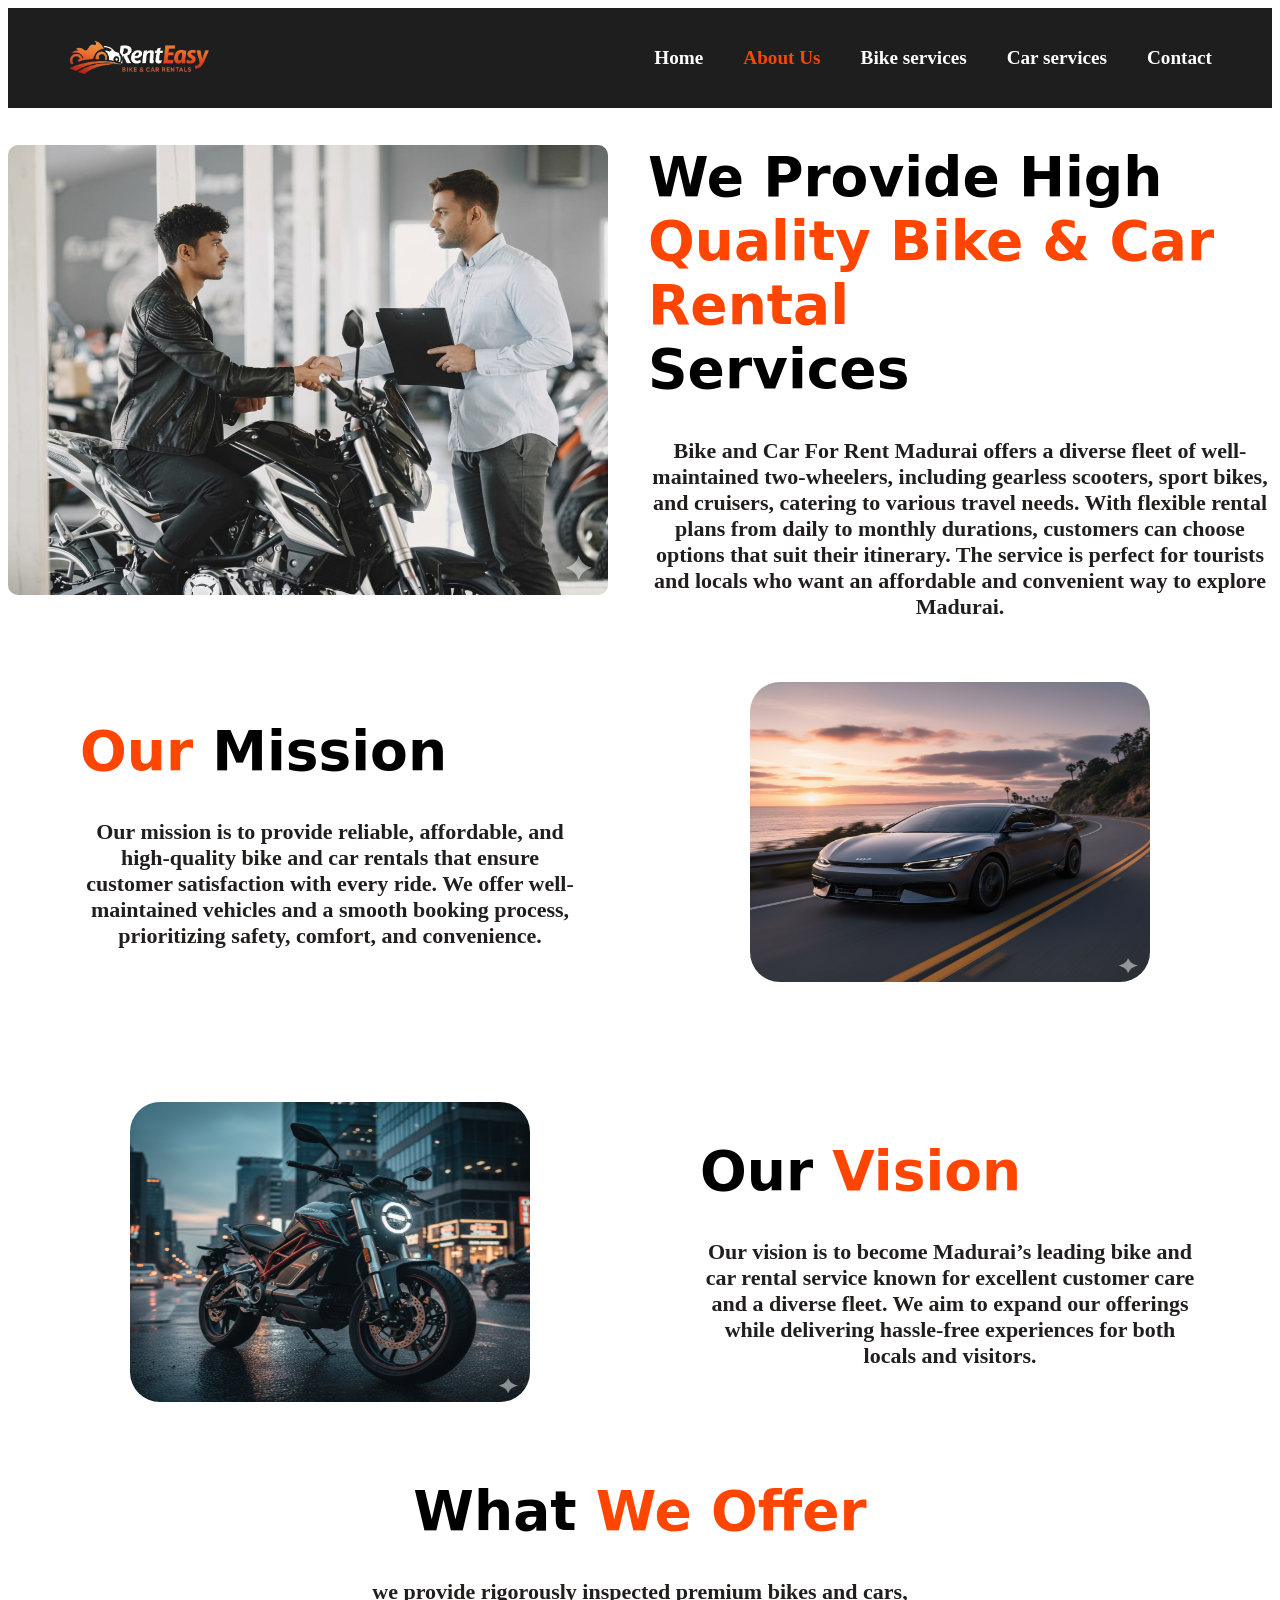
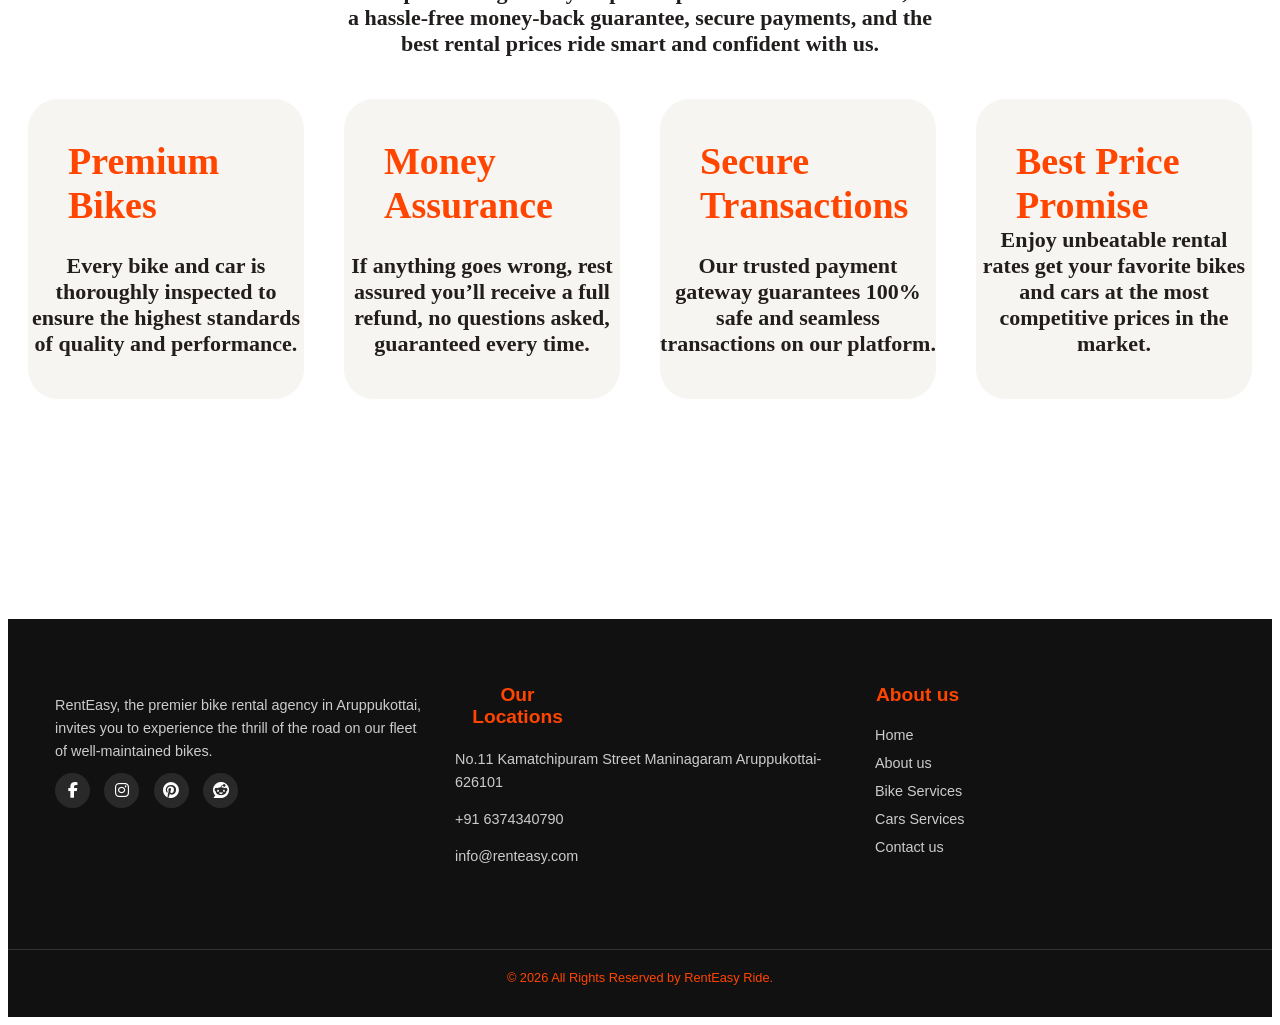
<file: about.html>
<!DOCTYPE html>
<html lang="en">
<head>
<meta charset="UTF-8">
<meta name="viewport" content="width=device-width, initial-scale=1.0">
<title>About</title>
 <link rel="stylesheet" href="https://cdnjs.cloudflare.com/ajax/libs/font-awesome/6.3.0/css/all.min.css" integrity="sha512-SzlrxWUlpfuzQ+pcUCosxcglQRNAq/DZjVsC0lE40xsADsfeQoEypE+enwcOiGjk/bSuGGKHEyjSoQ1zVisanQ==" crossorigin="anonymous" referrerpolicy="no-referrer" />
<style>
header {
    display: flex;
    justify-content: space-between;
    align-items: center; 
    background-color: rgba(0, 0, 0, 0.884);
    height: 100px;
    padding: 0 40px;     
    color: white;
    overflow: hidden;    
}

#logo {
    display: flex;
    align-items: center;
    
}

#logo img {
    height: 140px;  
    width: auto;   
}
a
{
    text-decoration: none;
    color: white;
}

.menu {
    list-style: none;
    display: flex; 
    margin: 0;
    padding: 0;
}

.menu li {
    padding: 0 20px;
    font-size: larger;
    font-family: Cambria, Cochin, Georgia, Times, 'Times New Roman', serif;
    font-weight: bolder;
    
}
.menu li a:hover
{
    color: orangered;

}  

span{
    color: orangered;
}

.about-img{
    float:left;
    margin-right:40px;
    border-radius: 10px;
}

h1{
    font-size:55px;
    font-family:system-ui,-apple-system,BlinkMacSystemFont,'Segoe UI',Roboto;
}

h3,h2{
    font-size:22px;
    color:rgb(34,30,30);
    text-align:justify;
}

.box{
    padding:40px;
    border-radius:30px;
}

.container2{
    display:grid;
    grid-template-columns:1fr 1fr;
    grid-template-rows:1fr 1fr;
    gap:40px;
    width:1200px;
    margin:auto;
}

.box img{
    display: block;
    margin:auto;
    border-radius: 30px;
}
.container3,h3
{
    text-align: center;
}
.b
{
    height: 300px;
    width: 300px;
    margin: 20px;
    border-radius: 30px;
    position: relative;
    background-color: rgb(247, 245, 242);

    
}
.container4
{
    display: flex;
    justify-content: space-evenly;
    
}
.b h2
{
    font-size: 38px;
    position: absolute;
    top: 20px;
    left: 20px;
    margin: 20px;
}
.b h3
{
    position: absolute;
  bottom: 20px;
  text-align: center;
}


.footer {
    background-color: #111; /* Dark background */
    color: #fff;
    padding: 60px 0 20px 0;
    font-family: 'Segoe UI', Tahoma, Geneva, Verdana, sans-serif;
    margin-top: 200px;
}

.footer-container {
    display: flex;
    justify-content: space-between;
    max-width: 1200px;
    margin: 0 auto;
    padding: 0 20px;
    flex-wrap: wrap; /* Allows stacking on small screens */
}

.footer-col {
    flex: 1;
    min-width: 200px;
    margin-bottom: 30px;
    padding: 0 15px;
}



.footer-col h3 {
    
    font-size: 1.2rem;
   margin-top: 5px;
    font-weight: bold;
    margin-right: 245px;
}

.footer-col p {
    font-size: 0.9rem;
    line-height: 1.6;
    color: #ccc;
    margin-bottom: 10px;
}

.footer-col ul {
    list-style: none;
    padding: 0;
}

.footer-col ul li {
    margin-bottom: 10px;
    margin-left: 20px;
}

.footer-col ul li a {
    color: #ccc;
    text-decoration: none;
    font-size: 0.9rem;
    transition: 0.3s;
}

.footer-col ul li a:hover {
    color: orangered;
}

/* Social Icons Styling */
.social-links a {
    display: inline-block;
    height: 35px;
    width: 35px;
    background-color: rgba(255,255,255,0.1);
    margin-right: 10px;
    text-align: center;
    line-height: 35px;
    border-radius: 50%;
    color: #fff;
    transition: 0.3s;
}

.social-links a:hover {
    background-color: orangered;
}

/* Bottom Bar */
.footer-bottom {
    text-align: center;
    margin-top: 40px;
}

.footer-bottom hr {
    border: 0;
    border-top: 1px solid #333;
    margin-bottom: 20px;
}

.footer-bottom p {
    font-size: 0.8rem;
    color: #888;
}
</style>
</head>

<body>
       <header>
       <a href="index.html" id="logo"><img src="Images/Logo/Gemini_Generated_Image_kxyoq1kxyoq1kxyo-removebg-preview (1).png" alt="logo"></a>
        <nav>
            <ul class="menu">
            <li><a href="index.html" alt="">Home</a></li>
            <li><a href="about.html" alt=""><font color="orangered">About Us</font> </a></li>
            <li><a href="Bike.html" alt="">Bike services</a></li>
            <li><a href="Cars.html" alt="">Car services</font></a></li>
            <li><a href="contact.html" alt="">Contact</a></li>
            </ul>
        </nav>
    </header>   
<div class="container1">
<img class="about-img" src="Images/About us/about us.jpeg" height="450" width="600">

<h1>We Provide High<br> 
<span>Quality Bike & Car Rental</span><br> Services</h1>

<h3>
Bike and Car For Rent Madurai offers a diverse fleet of well-maintained two-wheelers,
including gearless scooters, sport bikes, and cruisers, catering to various travel needs.
With flexible rental plans from daily to monthly durations, customers can choose
options that suit their itinerary. The service is perfect for tourists and locals
who want an affordable and convenient way to explore Madurai.
</h3>
</div>


<div class="container2">

<div class="box">
<h1><span>Our</span> Mission</h1>

<h3>
Our mission is to provide reliable, affordable, and high-quality bike and car rentals
that ensure customer satisfaction with every ride. We offer well-maintained vehicles
and a smooth booking process, prioritizing safety, comfort, and convenience.
</h3>
</div>

<div class="box">
<img src="Images/About us/About car.png" height="300" width="400">
</div>

<div class="box">
<img src="Images/About us/About us bike.png" height="300" width="400">
</div>

<div class="box">
<h1>Our <span>Vision</span></h1>

<h3>
Our vision is to become Madurai’s leading bike and car rental service known for
excellent customer care and a diverse fleet. We aim to expand our offerings
while delivering hassle-free experiences for both locals and visitors.
</h3>

</div>

</div>
<div class="container3">
<h1>What <span>We Offer</span></h1>
<h3>we provide rigorously inspected premium bikes and cars,<br> a hassle-free money-back guarantee,
 secure payments, and the<br> best rental prices ride smart and confident with us.</h3>
</div>

<div class="container4">
    <div class="b">
        <h2><span>Premium <br>Bikes</span></h2>
        <h3>Every bike and car is thoroughly inspected to ensure the highest standards of quality and performance.</h3>
    </div>
    <div class="b">
        <h2><span>Money Assurance</span></h2>
        <h3>If anything goes wrong, rest assured you’ll receive a full refund, no questions asked, guaranteed every time.</h3>
    </div> 
    <div class="b">
        <h2><span>Secure Transactions</span></h2>
        <h3>Our trusted payment gateway guarantees 100% safe and seamless transactions on our platform. </h3>
    </div>
    <div class="b">
          <h2><span>Best Price<br>Promise</span></h2>
        <h3>Enjoy unbeatable rental rates get your favorite bikes and cars at the most competitive prices in the market. </h3>
    </div>
</div>

<footer class="footer">
    <div class="footer-container">
        <div class="footer-col">
         
            <p>RentEasy, the premier bike rental agency in Aruppukottai, invites you to experience the thrill of the road on our fleet of well-maintained bikes.</p>
            <div class="social-links">
                <a href="#"><i class="fab fa-facebook-f"></i></a>
                <a href="#"><i class="fab fa-instagram"></i></a>
                <a href="#"><i class="fab fa-pinterest"></i></a>
                <a href="#"><i class="fab fa-reddit"></i></a>
            </div>
        </div>

        <div class="footer-col">
            <h3><font color="orangered">Our Locations</font></h3>
            <p>No.11 Kamatchipuram Street Maninagaram Aruppukottai-626101</p>
            <p>+91 6374340790</p>
            <p>info@renteasy.com</p>
        </div>

        <div class="footer-col">
            <h3><font color="orangered">About us</font></h3>
            <ul>
                <li><a href="index.html">Home</a></li>
                <li><a href="about.html">About us</a></li>
                <li><a href="Bike.html">Bike Services</a></li>
                <li><a href="Cars.html">Cars Services</a></li>
                <li><a href="contact.html">Contact us</a></li>
            </ul>
        </div>

        
    </div>

    <div class="footer-bottom">
        <hr>
        <p><font color="orangered">&copy; 2026 All Rights Reserved by RentEasy Ride.</font> </p>
    </div>
</footer>
</body>
</html>
</file>
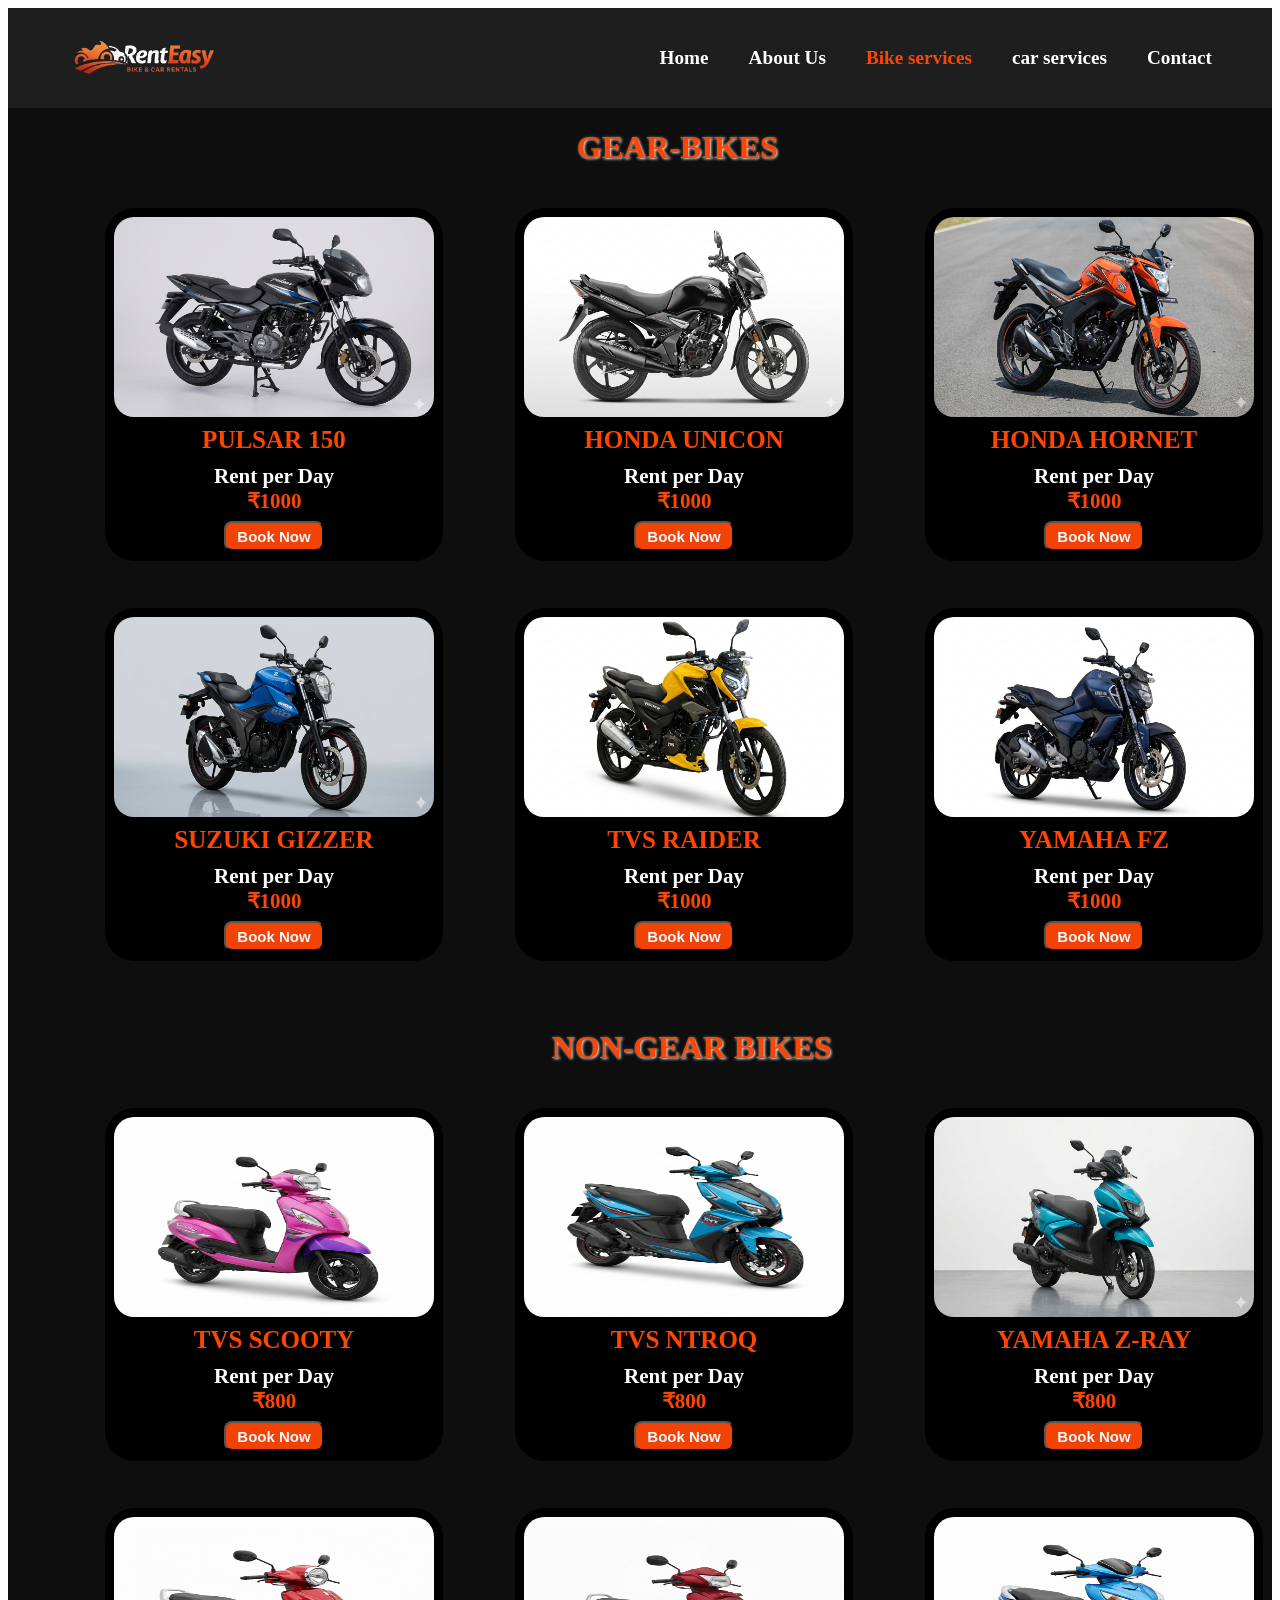
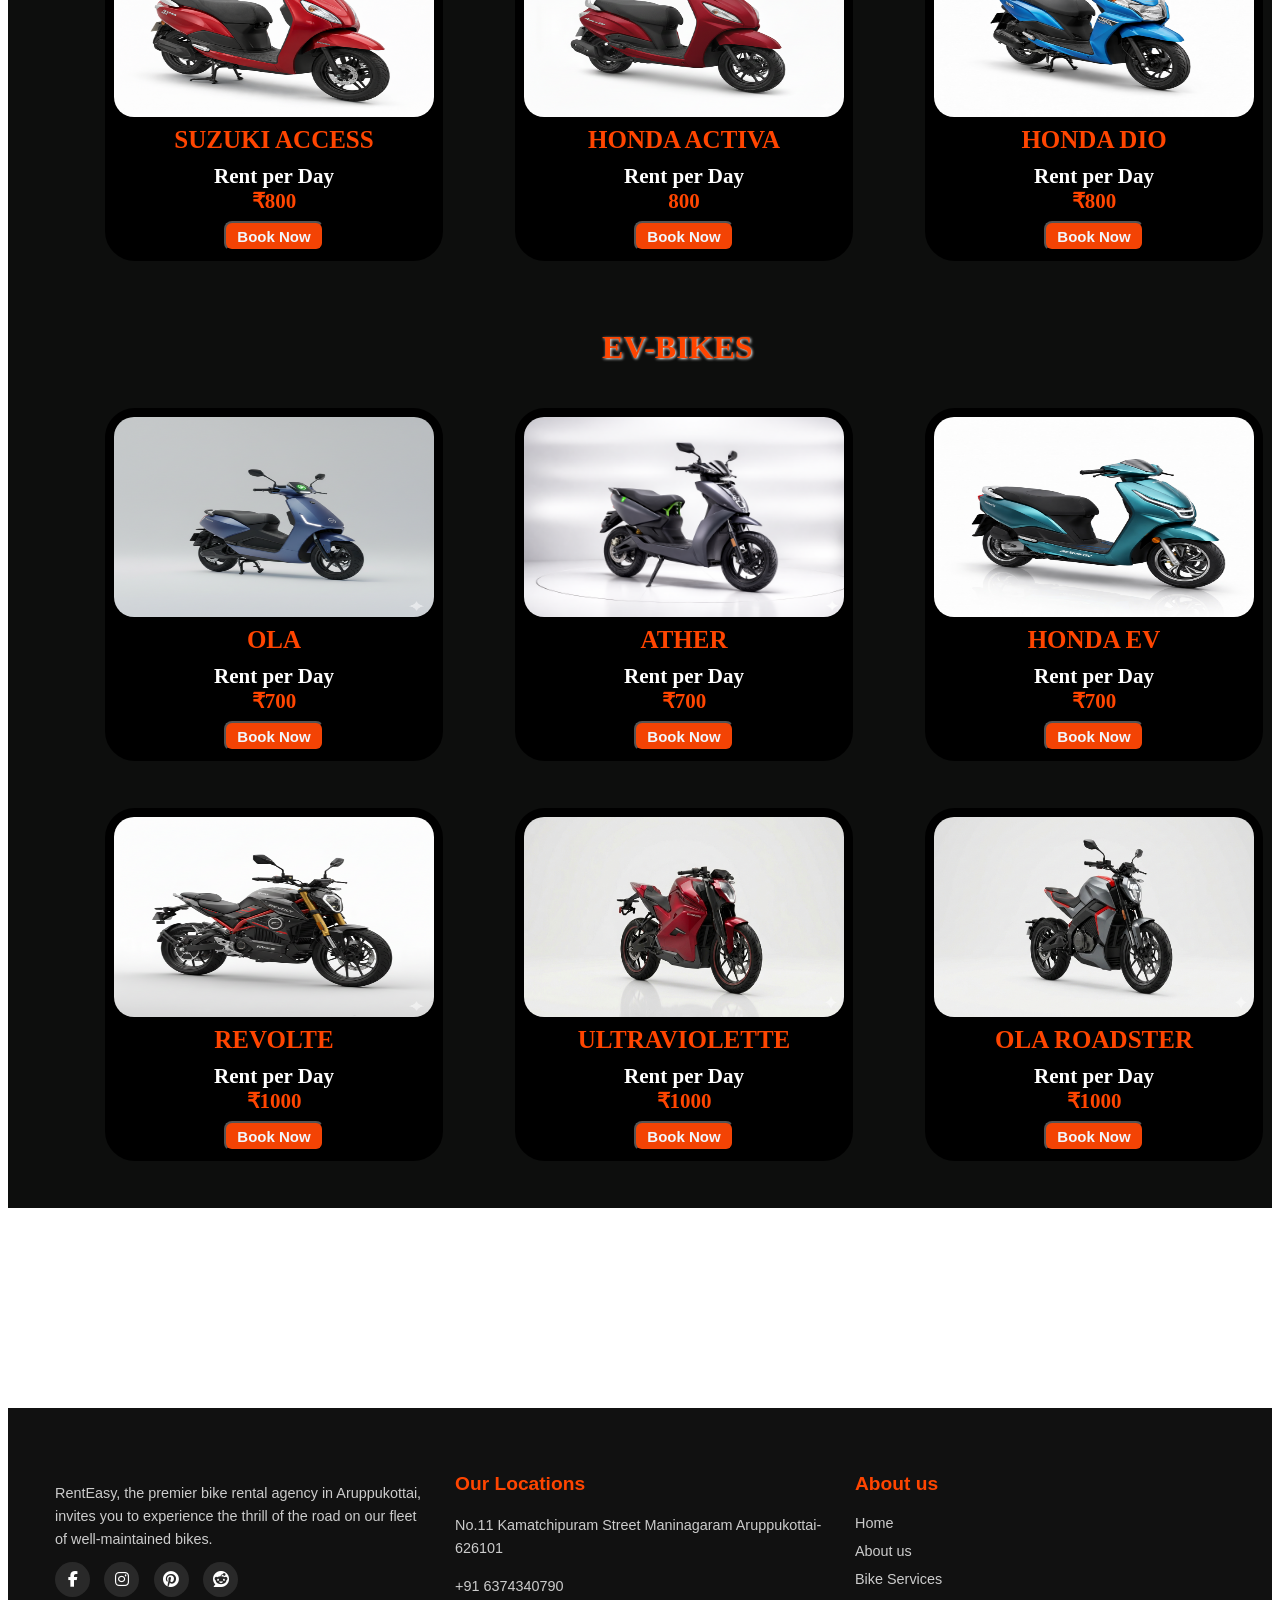
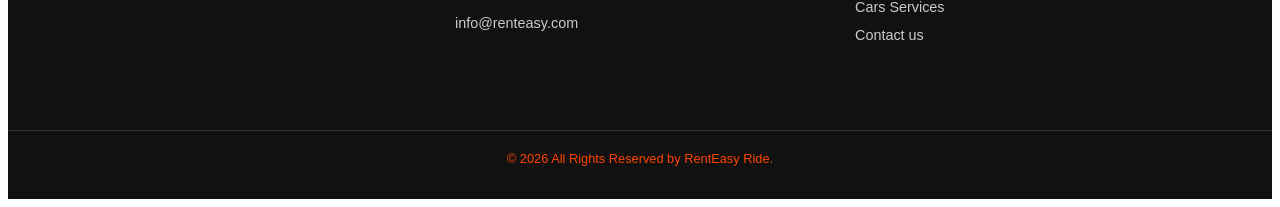
<file: Bike.html>
<!DOCTYPE html>
<html lang="en">
<head>
   <meta charset="UTF-8">
   <meta name="viewport" content="width=device-width, initial-scale=1.0">
   <title>Bikes</title>
   <link rel="stylesheet" href="https://cdnjs.cloudflare.com/ajax/libs/font-awesome/6.3.0/css/all.min.css" integrity="sha512-SzlrxWUlpfuzQ+pcUCosxcglQRNAq/DZjVsC0lE40xsADsfeQoEypE+enwcOiGjk/bSuGGKHEyjSoQ1zVisanQ==" crossorigin="anonymous" referrerpolicy="no-referrer" />
<link rel="stylesheet" href="bikes.css">
</head>
<body>
    <header>
       <a href="index.html" id="logo"><img src="Images/Logo/Gemini_Generated_Image_kxyoq1kxyoq1kxyo-removebg-preview (1).png" alt="logo"></a>
        <nav>
            <ul class="menu">
            <li><a href="index.html" alt="">Home</a></li>
            <li><a href="about.html" alt=""> About Us</a></li>
            <li><a href="Bike.html" alt=""><font color="orangered">Bike services</font></a></li>
            <li><a href="Cars.html" alt="">car services</a></li>
            <li><a href="contact.html" alt="">Contact</a></li>
            </ul>
        </nav>
    </header>

      <div class="container1">

        <h1 id="t1">GEAR-BIKES</h1>
        <div class="boxz b1">
       <img src="Images/Bikes/pulsar1.png">
    <h1 id="head1">PULSAR 150</h1>
    <h2 id="r1">Rent per Day<br><span>₹1000</span></h2>
    <a href="contact.html"><button id="but3"><b>Book Now</b></button></a>
        </div>
        
        <div class="boxz b2">
    <img src="Images/Bikes/unicon1.png">
    <h1 id="head1">HONDA UNICON</h1>
    <h2 id="r1">Rent per Day<br><span>₹1000</span></h2>
    <a href="contact.html"><button id="but3"><b>Book Now</b></button></a>
        </div>
        <div class="boxz b3">
    <img src="Images/Bikes/hornet1.png">
    <h1 id="head1">HONDA HORNET</h1>
    <h2 id="r1">Rent per Day<br><span>₹1000</span></h2>
    <a href="contact.html"><button id="but3"><b>Book Now</b></button></a>
        </div>
        <div class="boxz b4">
    <img src="Images/Bikes/gizzer1.png">
    <h1 id="head1">SUZUKI GIZZER</h1>
    <h2 id="r1">Rent per Day<br><span>₹1000</span></h2>
    <a href="contact.html"><button id="but3"><b>Book Now</b></button></a>
        </div>
        <div class="boxz b5">
    <img src="Images/Bikes/TVS raider1.png">
    <h1 id="head1">TVS RAIDER</h1>
    <h2 id="r1">Rent per Day<br><span>₹1000</span></h2>
    <a href="contact.html"><button id="but3"><b>Book Now</b></button></a>
        </div>
        <div class="boxz b6">
    <img src="Images/Bikes/FZ1.png">
    <h1 id="head1">YAMAHA FZ</h1>
    <h2 id="r1">Rent per Day<br><span>₹1000</span></h2>
    <a href="contact.html"><button id="but3"><b>Book Now</b></button></a>
        </div>
        </div>

 
      <div class="container2">
        <h1 id="t2">NON-GEAR BIKES</h1>

       <div class="boxz b7">
    <img src="Images/Bikes/scooty pept.png">
    <h1 id="head1">TVS SCOOTY</h1>
    <h2 id="r1">Rent per Day<br><span>₹800</span></h2>
    <a href="contact.html"><button id="but3"><b>Book Now</b></button></a>
     </div>

      <div class="boxz b8">
     <img src="Images/Bikes/ntroq.png">
    <h1 id="head1">TVS NTROQ</h1>
    <h2 id="r1">Rent per Day<br><span>₹800</span></h2>
    <a href="contact.html"><button id="but3"><b>Book Now</b></button></a>
    </div>

    <div class="boxz b9">
     <img src="Images/Bikes/ray.png">
    <h1 id="head1">YAMAHA Z-RAY</h1>
    <h2 id="r1">Rent per Day<br><span>₹800</span></h2>
    <a href="contact.html"><button id="but3"><b>Book Now</b></button></a>
    </div>

    <div class="boxz b10">
    <img src="Images/Bikes/access.png">
    <h1 id="head1">SUZUKI ACCESS</h1>
    <h2 id="r1">Rent per Day<br><span>₹800</span></h2>
    <a href="contact.html"><button id="but3"><b>Book Now</b></button></a>
    </div>

     <div class="boxz b11">
    <img src="Images/Bikes/activa.png">
    <h1 id="head1">HONDA ACTIVA</h1>
    <h2 id="r1">Rent per Day<br><span>800</span></h2>
    <a href="contact.html"><button id="but3"><b>Book Now</b></button></a>
    </div>

     <div class="boxz b12">
    <img src="Images/Bikes/dio.png">
    <h1 id="head1">HONDA DIO</h1>
    <h2 id="r1">Rent per Day<br><span>₹800</span></h2>
    <a href="contact.html"><button id="but3"><b>Book Now</b></button></a>
    </div>
      </div>

      <div class="container3">
        <h1 id="t3">EV-BIKES</h1>

       <div class="boxz b13">
    <img src="Images/Bikes/ola ev.png">
    <h1 id="head1">OLA</h1>
    <h2 id="r1">Rent per Day<br><span>₹700</span></h2>
    <a href="contact.html"><button id="but3"><b>Book Now</b></button></a>
     </div>

      <div class="boxz b14">
     <img src="Images/Bikes/ather ev.png">
    <h1 id="head1">ATHER</h1>
    <h2 id="r1">Rent per Day<br><span>₹700</span></h2>
    <a href="contact.html"><button id="but3"><b>Book Now</b></button></a>
    </div>

    <div class="boxz b15">
     <img src="Images/Bikes/Activa Ev.png">
    <h1 id="head1">HONDA EV</h1>
    <h2 id="r1">Rent per Day<br><span>₹700</span></h2>
    <a href="contact.html"><button id="but3"><b>Book Now</b></button></a>
    </div>

    <div class="boxz b16">
    <img src="Images/Bikes/revoltev.png">
    <h1 id="head1">REVOLTE</h1>
    <h2 id="r1">Rent per Day<br><span>₹1000</span></h2>
    <a href="contact.html"><button id="but3"><b>Book Now</b></button></a>
    </div>

     <div class="boxz b17">
    <img src="Images/Bikes/Ultraviolette.png">
    <h1 id="head1">ULTRAVIOLETTE</h1>
    <h2 id="r1">Rent per Day<br><span>₹1000</span></h2>
    <a href="contact.html"><button id="but3"><b>Book Now</b></button></a>
    </div>

     <div class="boxz b18">
    <img src="Images/Bikes/OLA roadster.png">
    <h1 id="head1">OLA ROADSTER</h1>
    <h2 id="r1">Rent per Day<br><span>₹1000</span></h2>
    <a href="contact.html"><button id="but3"><b>Book Now</b></button></a>
    </div>
  </div>
  <footer class="footer">
    <div class="footer-container">
        <div class="footer-col">
         
            <p>RentEasy, the premier bike rental agency in Aruppukottai, invites you to experience the thrill of the road on our fleet of well-maintained bikes.</p>
            <div class="social-links">
                <a href="#"><i class="fab fa-facebook-f"></i></a>
                <a href="#"><i class="fab fa-instagram"></i></a>
                <a href="#"><i class="fab fa-pinterest"></i></a>
                <a href="#"><i class="fab fa-reddit"></i></a>
            </div>
        </div>

        <div class="footer-col">
            <h3><font color="orangered">Our Locations</font></h3>
            <p>No.11 Kamatchipuram Street Maninagaram Aruppukottai-626101</p>
            <p>+91 6374340790</p>
            <p>info@renteasy.com</p>
        </div>

        <div class="footer-col">
            <h3><font color="orangered">About us</font></h3>
            <ul>
                <li><a href="index.html">Home</a></li>
                <li><a href="about.html">About us</a></li>
                <li><a href="Bike.html">Bike Services</a></li>
                <li><a href="Cars.html">Cars Services</a></li>
                <li><a href="contact.html">Contact us</a></li>
            </ul>
        </div>

        
    </div>

    <div class="footer-bottom">
        <hr>
        <p><font color="orangered">&copy; 2026 All Rights Reserved by RentEasy Ride.</font> </p>
    </div>
</footer>
    
</body>
</html>
</file>
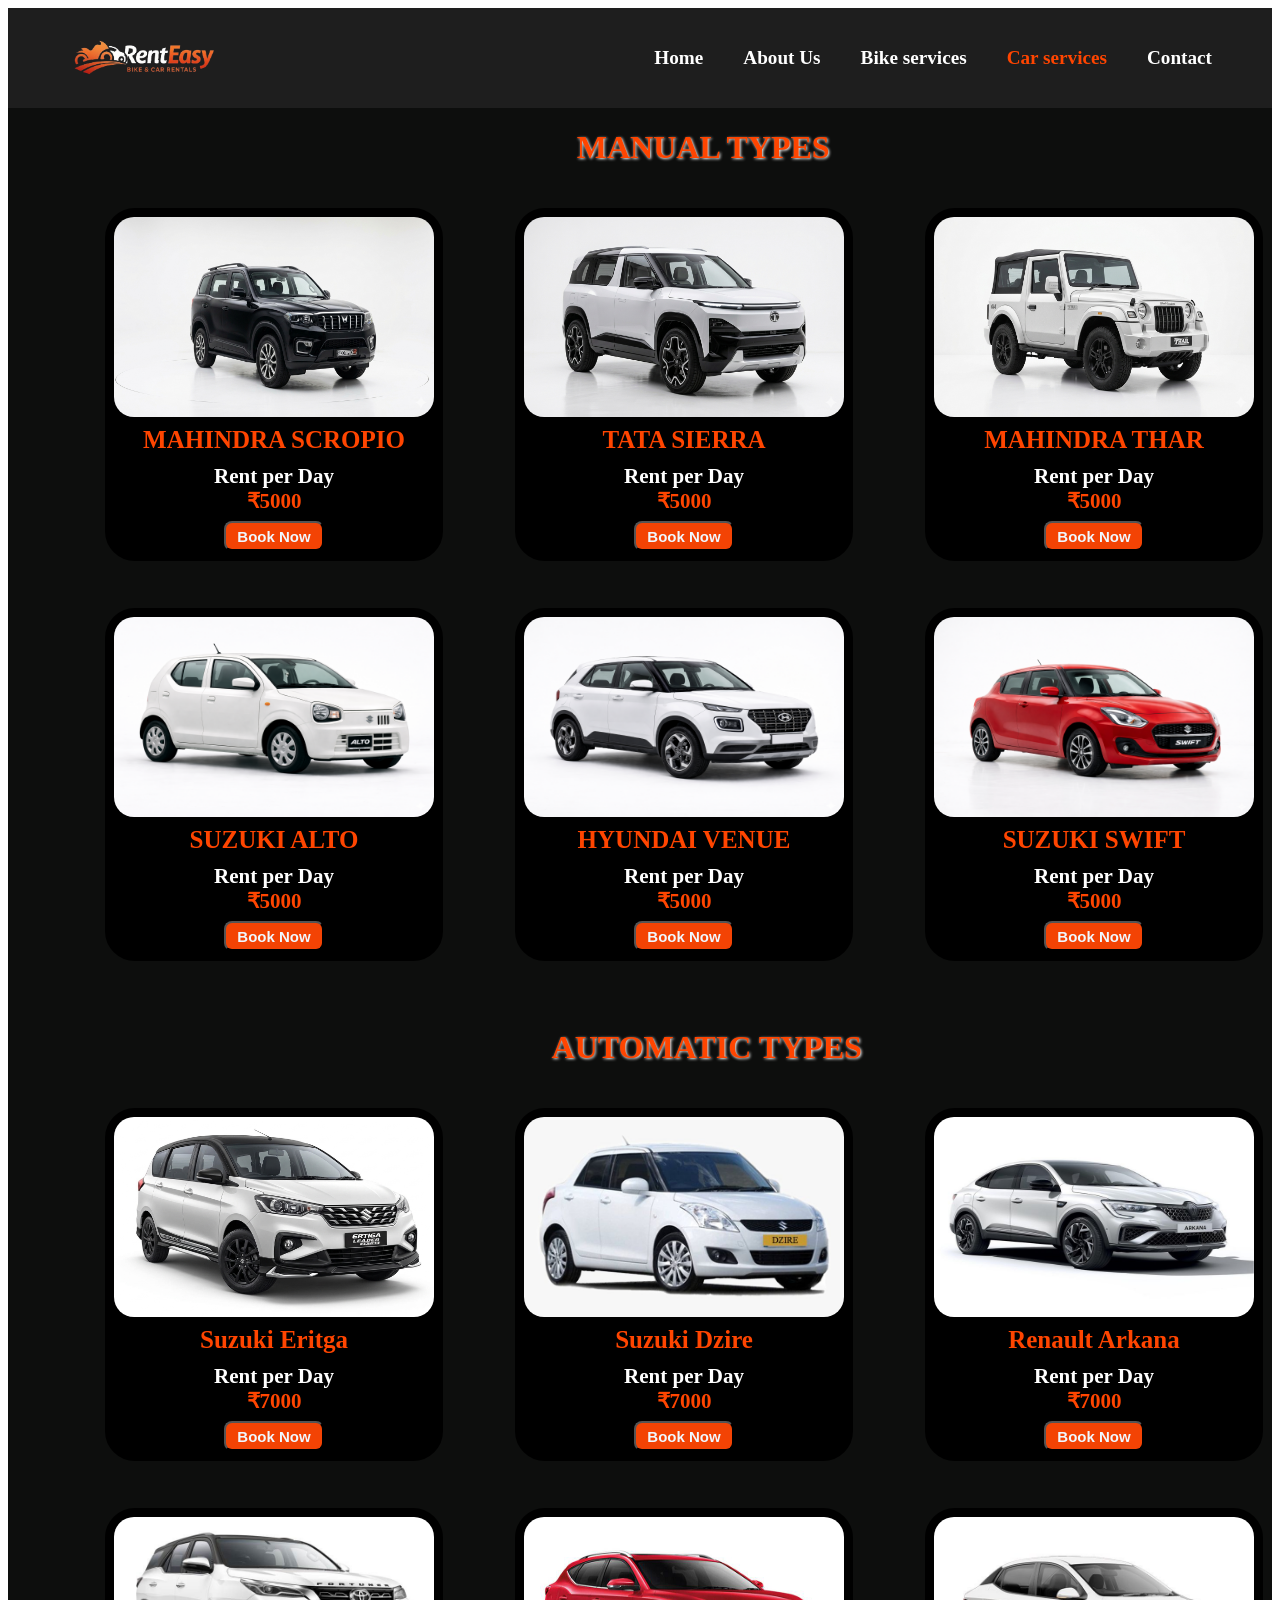
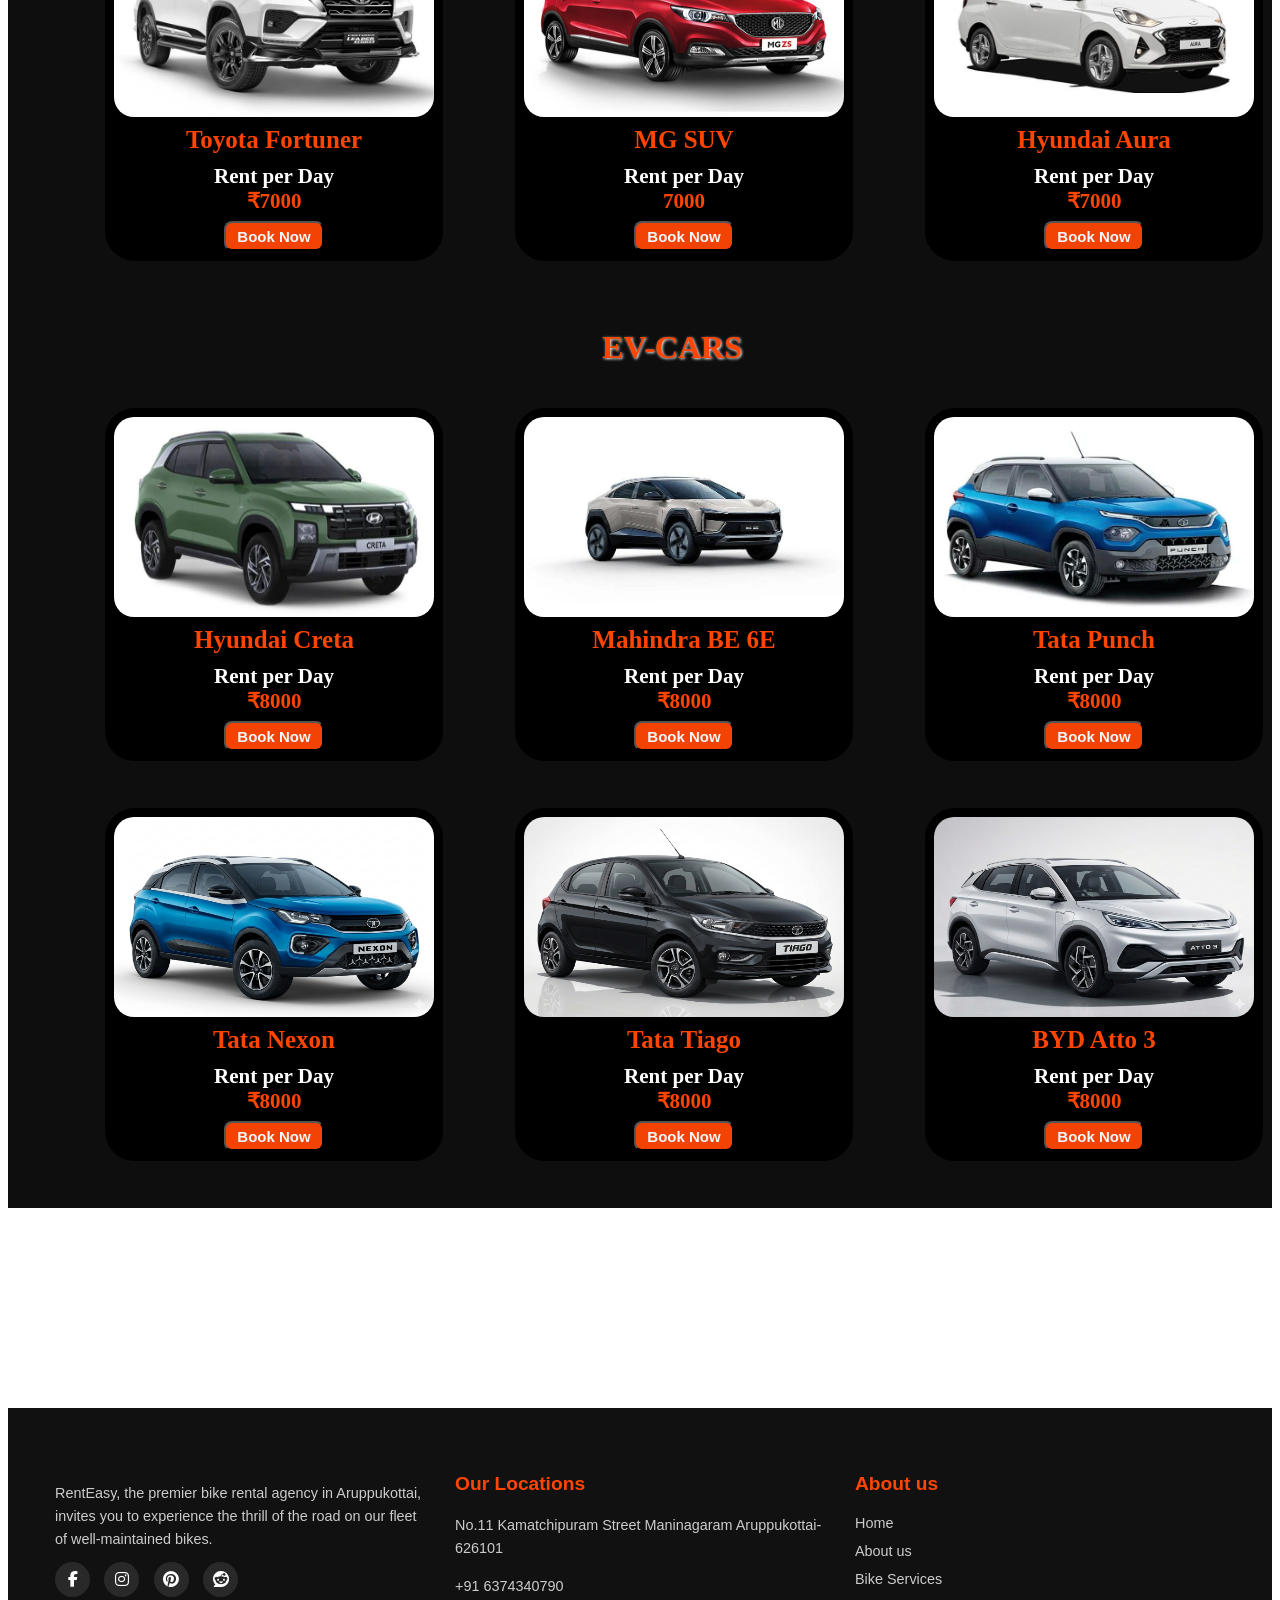
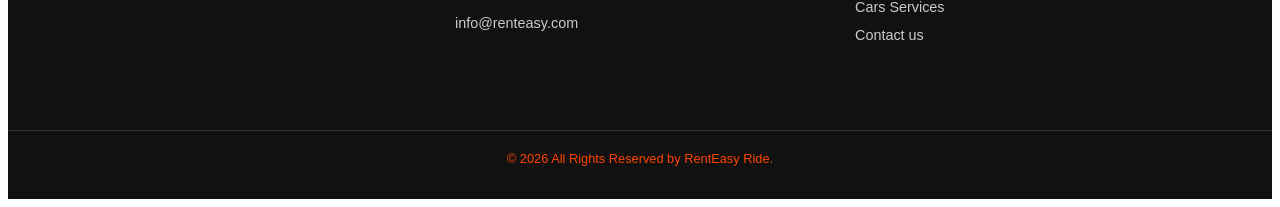
<file: Cars.html>
<!DOCTYPE html>
<html lang="en">
<head>
   <meta charset="UTF-8">
   <meta name="viewport" content="width=device-width, initial-scale=1.0">
   <title>Cars</title>
<link rel="stylesheet" href="bikes.css">
   <link rel="stylesheet" href="https://cdnjs.cloudflare.com/ajax/libs/font-awesome/6.3.0/css/all.min.css" integrity="sha512-SzlrxWUlpfuzQ+pcUCosxcglQRNAq/DZjVsC0lE40xsADsfeQoEypE+enwcOiGjk/bSuGGKHEyjSoQ1zVisanQ==" crossorigin="anonymous" referrerpolicy="no-referrer" />

</head>
<body>
    <header>
       <a href="index.html" id="logo"><img src="Images/Logo/Gemini_Generated_Image_kxyoq1kxyoq1kxyo-removebg-preview (1).png" alt="logo"></a>
        <nav>
            <ul class="menu">
            <li><a href="index.html" alt="">Home</a></li>
            <li><a href="about.html" alt=""> About Us</a></li>
            <li><a href="Bike.html" alt="">Bike services</a></li>
            <li><a href="Cars.html" alt=""><font color="orangered">Car services</font></a></li>
            <li><a href="contact.html" alt="">Contact</a></li>
            </ul>
        </nav>
    </header>

      <div class="container1">

        <h1 id="t1">MANUAL TYPES</h1>
        <div class="boxz b1">
    <img src="Images/Cars/scropio.png">
    <h1 id="head1">MAHINDRA SCROPIO</h1>
    <h2 id="r1">Rent per Day<br><span>₹5000</span></h2>
    <a href="contact.html"><button id="but3"><b>Book Now</b></button></a>
        </div>
        
        <div class="boxz b2">
   <img src="Images/Cars/tata sierra.png">
    <h1 id="head1">TATA SIERRA</h1>
    <h2 id="r1">Rent per Day<br><span>₹5000</span></h2>
    <a href="contact.html"><button id="but3"><b>Book Now</b></button></a>
        </div>
        <div class="boxz b3">
      <img src="Images/Cars/Thar.png">
    <h1 id="head1">MAHINDRA THAR</h1>
    <h2 id="r1">Rent per Day<br><span>₹5000</span></h2>
    <a href="contact.html"><button id="but3"><b>Book Now</b></button></a>
        </div>
        <div class="boxz b4">
      <img src="Images/Cars/suzuki alto.png">
    <h1 id="head1">SUZUKI ALTO</h1>
    <h2 id="r1">Rent per Day<br><span>₹5000</span></h2>
    <a href="contact.html"><button id="but3"><b>Book Now</b></button></a>
        </div>
        <div class="boxz b5">
      <img src="Images/Cars/Hundai venue.png">
    <h1 id="head1">HYUNDAI VENUE</h1>
    <h2 id="r1">Rent per Day<br><span>₹5000</span></h2>
    <a href="contact.html"><button id="but3"><b>Book Now</b></button></a>
        </div>
        <div class="boxz b6">
      <img src="Images/Cars/Swift.png">
    <h1 id="head1">SUZUKI SWIFT</h1>
    <h2 id="r1">Rent per Day<br><span>₹5000</span></h2>
    <a href="contact.html"><button id="but3"><b>Book Now</b></button></a>
        </div>
        </div>

 
      <div class="container2">
        <h1 id="t2">AUTOMATIC TYPES</h1>

       <div class="boxz b7">
    <img src="Images/Cars/Ertiga.png">
    <h1 id="head1">Suzuki Eritga</h1>
    <h2 id="r1">Rent per Day<br><span>₹7000</span></h2>
    <a href="contact.html"><button id="but3"><b>Book Now</b></button></a>
     </div>

      <div class="boxz b8">
     <img src="Images/Cars/Suzuki Dzire.jpg">
    <h1 id="head1">Suzuki Dzire</h1>
    <h2 id="r1">Rent per Day<br><span>₹7000</span></h2>
    <a href="contact.html"><button id="but3"><b>Book Now</b></button></a>
    </div>

    <div class="boxz b9">
     <img src="Images/Cars/Renault Arkana.jpg">
    <h1 id="head1">Renault Arkana</h1>
    <h2 id="r1">Rent per Day<br><span>₹7000</span></h2>
    <a href="contact.html"><button id="but3"><b>Book Now</b></button></a>
    </div>

    <div class="boxz b10">
    <img src="Images/Cars/Toyota Fortuner.jpg">
    <h1 id="head1">Toyota Fortuner</h1>
    <h2 id="r1">Rent per Day<br><span>₹7000</span></h2>
    <a href="contact.html"><button id="but3"><b>Book Now</b></button></a>
    </div>

     <div class="boxz b11">
    <img src="Images/Cars/MG SUV.jpg">
    <h1 id="head1">MG SUV</h1>
    <h2 id="r1">Rent per Day<br><span>7000</span></h2>
    <a href="contact.html"><button id="but3"><b>Book Now</b></button></a>
    </div>

     <div class="boxz b12">
    <img src="Images/Cars/Hyundai Aura.jpg">
    <h1 id="head1">Hyundai Aura</h1>
    <h2 id="r1">Rent per Day<br><span>₹7000</span></h2>
    <a href="contact.html"><button id="but3"><b>Book Now</b></button></a>
    </div>
      </div>

      <div class="container3">
        <h1 id="t3">EV-CARS</h1>

       <div class="boxz b13">
    <img src="Images/Cars/Hyundai Creta 2024.jpg">
    <h1 id="head1">Hyundai Creta</h1>
    <h2 id="r1">Rent per Day<br><span>₹8000</span></h2>
    <a href="contact.html"><button id="but3"><b>Book Now</b></button></a>
     </div>

      <div class="boxz b14">
     <img src="Images/Cars/Mahindra BE 6E Price and Specifications Info _ Droom.jpg">
    <h1 id="head1">Mahindra BE 6E</h1>
    <h2 id="r1">Rent per Day<br><span>₹8000</span></h2>
    <a href="contact.html"><button id="but3"><b>Book Now</b></button></a>
    </div>

    <div class="boxz b15">
     <img src="Images/Cars/Tata Punch.jpg">
    <h1 id="head1">Tata Punch</h1>
    <h2 id="r1">Rent per Day<br><span>₹8000</span></h2>
    <a href="contact.html"><button id="but3"><b>Book Now</b></button></a>
    </div>

    <div class="boxz b16">
    <img src="Images/Cars/Tata nexon (2).png">
    <h1 id="head1">Tata Nexon</h1>
    <h2 id="r1">Rent per Day<br><span>₹8000</span></h2>
    <a href="contact.html"><button id="but3"><b>Book Now</b></button></a>
    </div>

     <div class="boxz b17">
    <img src="Images/Cars/Tata Tiago.png">
    <h1 id="head1">Tata Tiago</h1>
    <h2 id="r1">Rent per Day<br><span>₹8000</span></h2>
    <a href="contact.html"><button id="but3"><b>Book Now</b></button></a>
    </div>

     <div class="boxz b18">
    <img src="Images/Cars/BYD Atto 3.png">
    <h1 id="head1">BYD Atto 3</h1>
    <h2 id="r1">Rent per Day<br><span>₹8000</span></h2>
    <a href="contact.html"><button id="but3"><b>Book Now</b></button></a>
    </div>
  </div>

  <footer class="footer">
    <div class="footer-container">
        <div class="footer-col">
         
            <p>RentEasy, the premier bike rental agency in Aruppukottai, invites you to experience the thrill of the road on our fleet of well-maintained bikes.</p>
            <div class="social-links">
                <a href="#"><i class="fab fa-facebook-f"></i></a>
                <a href="#"><i class="fab fa-instagram"></i></a>
                <a href="#"><i class="fab fa-pinterest"></i></a>
                <a href="#"><i class="fab fa-reddit"></i></a>
            </div>
        </div>

        <div class="footer-col">
            <h3><font color="orangered">Our Locations</font></h3>
            <p>No.11 Kamatchipuram Street Maninagaram Aruppukottai-626101</p>
            <p>+91 6374340790</p>
            <p>info@renteasy.com</p>
        </div>

        <div class="footer-col">
            <h3><font color="orangered">About us</font></h3>
            <ul>
                <li><a href="index.html">Home</a></li>
                <li><a href="about.html">About us</a></li>
                <li><a href="Bike.html">Bike Services</a></li>
                <li><a href="Cars.html">Cars Services</a></li>
                <li><a href="contact.html">Contact us</a></li>
            </ul>
        </div>

        
    </div>

    <div class="footer-bottom">
        <hr>
        <p><font color="orangered">&copy; 2026 All Rights Reserved by RentEasy Ride.</font> </p>
    </div>
</footer>
    
</body>
</html>
</file>
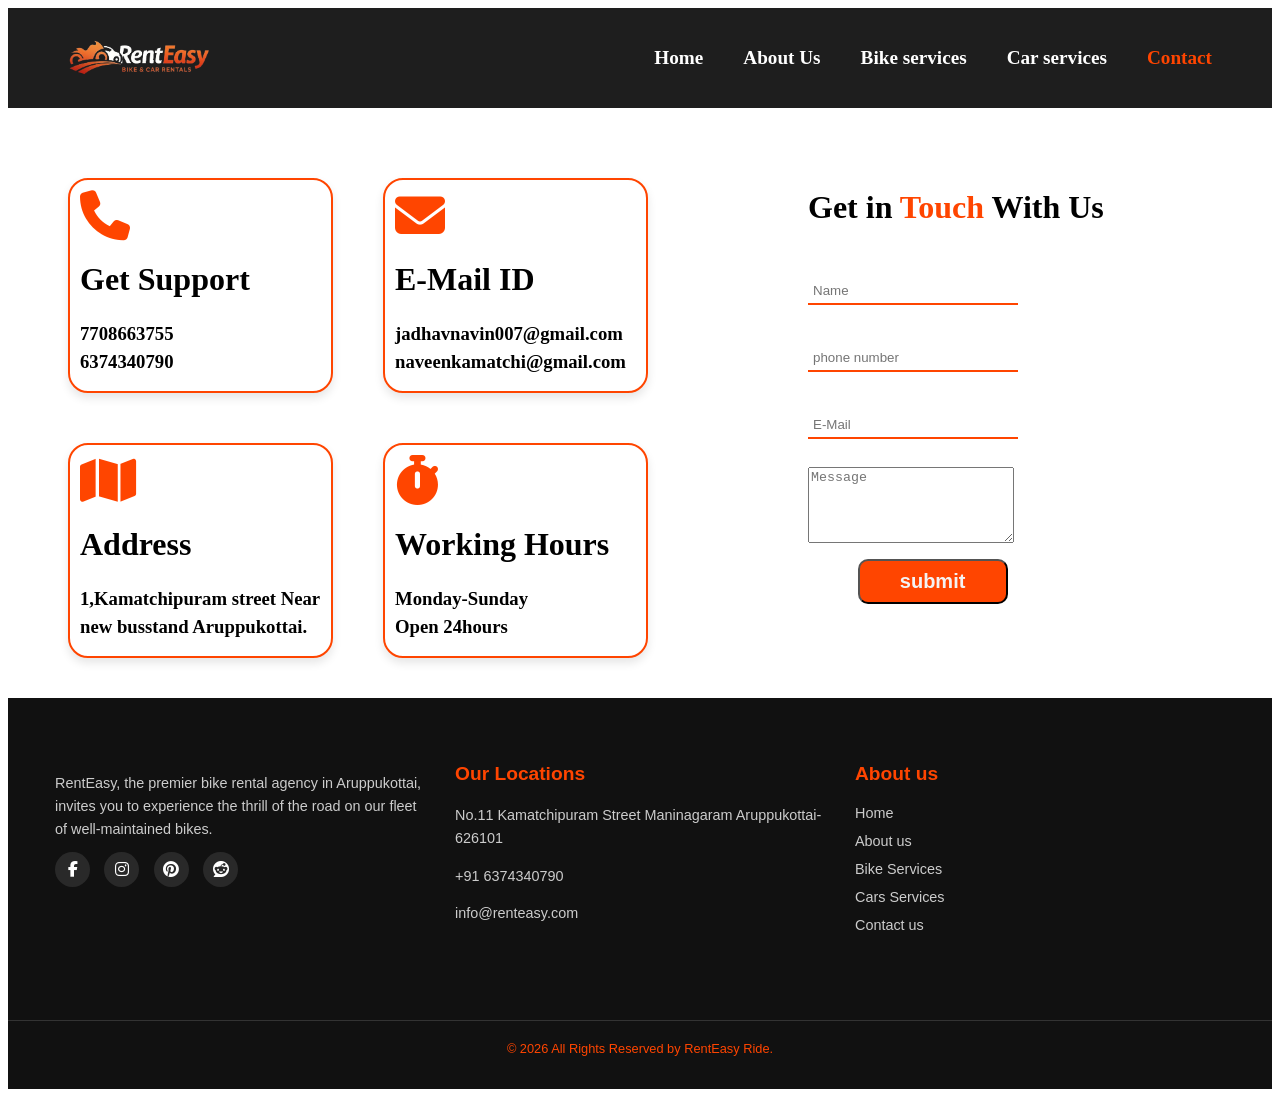
<file: contact.html>
<!DOCTYPE html>
<html lang="en">
<head>
    <meta charset="UTF-8">
    <meta name="viewport" content="width=device-width, initial-scale=1.0">
    <link rel="stylesheet" href="https://cdnjs.cloudflare.com/ajax/libs/font-awesome/6.3.0/css/all.min.css" integrity="sha512-SzlrxWUlpfuzQ+pcUCosxcglQRNAq/DZjVsC0lE40xsADsfeQoEypE+enwcOiGjk/bSuGGKHEyjSoQ1zVisanQ==" crossorigin="anonymous" referrerpolicy="no-referrer" /> 
    <title>contact</title>
    <style>

header {
    display: flex;
    justify-content: space-between;
    align-items: center; 
    background-color: rgba(0, 0, 0, 0.884);
    height: 100px;
    padding: 0 40px;     
    color: white;
    overflow: hidden;    
}

#logo {
    display: flex;
    align-items: center;
    
}

#logo img {
    height: 140px;  
    width: auto;   
}
a
{
    text-decoration: none;
    color: white;
}

.menu {
    list-style: none;
    display: flex; 
    margin: 0;
    padding: 0;
}

.menu li {
    padding: 0 20px;
    font-size: larger;
    font-family: Cambria, Cochin, Georgia, Times, 'Times New Roman', serif;
    font-weight: bolder;
    
}
.menu li a:hover
{
    color: orangered;

}  

      span
      {
        color: orangered;
      }
        .box
        {
            background:white;
            margin: 10px;
            border: 2px solid orangered;
            border-radius: 20px;
            padding: 10px;
          box-shadow:0 5px 10px rgba(0,0,0,0.1);
        }
        .container1
        {

width:600px;
display:grid;
grid-template-columns:1fr 1fr;
gap:30px;
float: left;
margin-right:150px;
margin-left: 50px;
margin-top: 60px;
}
     .box h2{
margin-bottom:10px;
}

.box h3{
margin:5px 0;
line-height:1.5;
}


.form 
{
  margin-top: 50px;
   padding:10px 10px 30px 20px;
   border-radius: 40px;
   height:200px;
}
#field
{
    margin-top:30px;
    background: transparent;
      border:none;
      border-bottom: 2px solid orangered;
       padding:5px;
         margin-bottom: 10px;
           width:200px;
}

   #submit
  {
    width: 150px;
    background-color: orangered;
    color:rgb(244, 243, 243);
    padding:9px;
    border-radius: 10px;
    font-size: 20px;
    font-weight: bold;
    position:relative;
    right: 13%;
    bottom: -45px;
    
    
  }
  textarea
  {
    width: 200px;
    height: 70px;
  }

  .naveen
  {
    margin-top: 300px;
   
  }
  .footer {
    background-color: #111; /* Dark background */
    color: #fff;
    padding: 60px 0 20px 0;
    font-family: 'Segoe UI', Tahoma, Geneva, Verdana, sans-serif;
    margin-top: 200px;
}

.footer-container {
    display: flex;
    justify-content: space-between;
    max-width: 1200px;
    margin: 0 auto;
    padding: 0 20px;
    flex-wrap: wrap; /* Allows stacking on small screens */
}

.footer-col {
    flex: 1;
    min-width: 200px;
    margin-bottom: 30px;
    padding: 0 15px;
}



.footer-col h3 {
    
    font-size: 1.2rem;
   margin-top: 5px;
    font-weight: bold;
}

.footer-col p {
    font-size: 0.9rem;
    line-height: 1.6;
    color: #ccc;
    margin-bottom: 10px;
}

.footer-col ul {
    list-style: none;
    padding: 0;
}

.footer-col ul li {
    margin-bottom: 10px;
}

.footer-col ul li a {
    color: #ccc;
    text-decoration: none;
    font-size: 0.9rem;
    transition: 0.3s;
}

.footer-col ul li a:hover {
    color: orangered;
}

/* Social Icons Styling */
.social-links a {
    display: inline-block;
    height: 35px;
    width: 35px;
    background-color: rgba(255,255,255,0.1);
    margin-right: 10px;
    text-align: center;
    line-height: 35px;
    border-radius: 50%;
    color: #fff;
    transition: 0.3s;
}

.social-links a:hover {
    background-color: orangered;
}

/* Bottom Bar */
.footer-bottom {
    text-align: center;
    margin-top: 40px;
}

.footer-bottom hr {
    border: 0;
    border-top: 1px solid #333;
    margin-bottom: 20px;
}

.footer-bottom p {
    font-size: 0.8rem;
    color: #888;
}
  
    </style>
</head>
<body>
   <header>
       <a href="index.html" id="logo"><img src="Images/Logo/Gemini_Generated_Image_kxyoq1kxyoq1kxyo-removebg-preview (1).png" alt="logo"></a>
        <nav>
            <ul class="menu">
            <li><a href="index.html" alt="">Home</a></li>
            <li><a href="about.html" alt=""> About Us</a></li>
            <li><a href="Bike.html" alt="">Bike services</a></li>
            <li><a href="Cars.html" alt="">Car services</a></li>
            <li><a href="contact.html" alt=""><font color="orangered">Contact</font></a></li>
            </ul>
        </nav>
    </header>

    <div class="container1">
        <div class="box">
      <i class="fa-solid fa-phone" style="font-size: 50px; color: orangered;"></i>
      <h1>Get Support<br></h1>
      <h3>7708663755<br>6374340790</h3>
        </div>
        <div class="box">
        <i class="fa-solid fa-envelope" style="font-size: 50px; color: orangered;"></i>
        <h1>E-Mail ID<br></h1>
      <h3>jadhavnavin007@gmail.com<br>naveenkamatchi@gmail.com</h3>
        </div>
        <div class="box">
       <i class="fa-solid fa-map"  style="font-size: 50px; color: orangered;"></i></i>
       <h1>Address<br></h1>
      <h3>1,Kamatchipuram street Near new busstand Aruppukottai.</h3>
        </div>
        <div class="box">
            <i class="fa-solid fa-stopwatch" style="font-size: 50px; color: orangered;"></i>
            <h1>Working Hours<br></h1>
      <h3>Monday-Sunday<br>Open 24hours</h3>
        </div>
    </div>

  <div class="form">
    <h1>Get in <span>Touch</span> With Us</h1>
      <input type="text" placeholder="Name" id="field"><br>
            <input type="tel" placeholder="phone number" id="field"><br>
            <input type="email" placeholder="E-Mail" id="field"><br><br>
            <textarea  row="300px" col="300px" placeholder="Message"></textarea>
            <input type="SUBMIT" value="submit" id="submit">
  </div>

  <div class="naveen">
     <footer class="footer">
    <div class="footer-container">
        <div class="footer-col">
         
            <p>RentEasy, the premier bike rental agency in Aruppukottai, invites you to experience the thrill of the road on our fleet of well-maintained bikes.</p>
            <div class="social-links">
                <a href="#"><i class="fab fa-facebook-f"></i></a>
                <a href="#"><i class="fab fa-instagram"></i></a>
                <a href="#"><i class="fab fa-pinterest"></i></a>
                <a href="#"><i class="fab fa-reddit"></i></a>
            </div>
        </div>

        <div class="footer-col">
            <h3><font color="orangered">Our Locations</font></h3>
            <p>No.11 Kamatchipuram Street Maninagaram Aruppukottai-626101</p>
            <p>+91 6374340790</p>
            <p>info@renteasy.com</p>
        </div>

        <div class="footer-col">
            <h3><font color="orangered">About us</font></h3>
            <ul>
                <li><a href="index.html">Home</a></li>
                <li><a href="about.html">About us</a></li>
                <li><a href="Bike.html">Bike Services</a></li>
                <li><a href="Cars.html">Cars Services</a></li>
                <li><a href="contact.html">Contact us</a></li>
            </ul>
        </div>

        
    </div>

    <div class="footer-bottom">
        <hr>
        <p><font color="orangered">&copy; 2026 All Rights Reserved by RentEasy Ride.</font> </p>
    </div>
</footer>


  </div>
</body>
</html>
</file>
<file: bikes.css>
header {
    display: flex;
    justify-content: space-between;
    align-items: center; 
    background-color: rgba(0, 0, 0, 0.884);
    height: 100px;
    padding: 0 40px;     
    color: white;
    overflow: hidden; 
}   

#logo {
    display: flex;
    align-items: center;
    
}

#logo img {
    height: 140px;  
    width: auto;   
}
a
{
    text-decoration: none;
    color: white;
}

.menu {
    list-style: none;
    display: flex; 
    margin: 0;
    padding: 0;
}

.menu li {
    padding: 0 20px;
    font-size: larger;
    font-family: Cambria, Cochin, Georgia, Times, 'Times New Roman', serif;
    font-weight: bolder;
    
}
.menu li a:hover
{
    color: orangered;

}  
span
{
    color: orangered;
}
.container1,.container2,.container3
{
    width: 100%;
    height: 900px;
    background-color: rgb(13, 14, 13);
    position: relative;
    display: grid;
    grid-template-columns: 310px 310px 310px;
    grid-template-rows:300px 300px 300px ;
    gap: 100px;
    justify-content: center;
}

.boxz
{
    height: 345px;
    width: 330px;
    background-color: black;
    border-radius: 30px;
    border: 4px solid black;
    margin: 30px;
    position: relative;
    margin-top: 100px;
}
.boxz:hover
{
    transform: scale(1.1);
}
img
{
    height: 200px;
    width: 320px;
    border-radius: 20px;
    margin: 5px;
    cursor: pointer;

}
#but3
{
            height:30px;
            width:100px;
            background-color: rgb(243, 67, 4);
            color: aliceblue;
            padding:5px;
            border-radius: 8px;
            position:absolute;
            bottom:-9px;
            left:50%;
            transform:translate(-50%,-50%);
            font-family: 'Gill Sans', 'Gill Sans MT', Calibri, 'Trebuchet MS', sans-serif;
            font-weight: bold;
            font-size: 15px;
            text-align: center;
            cursor: pointer;
        
}
#head1
{
  font-size: 25px;
  color: orangered;
  font-weight: bolder;
  font-family: calibri;
  text-align: center;
  margin: auto;
 

}

#r1
{
    font-family: caliri;
    color: white;
    font-weight: bolder;
    text-align: center;
    font-size: 21px;
    margin: auto;
    padding-top: 10px;
}


#t1
{
    text-align: center;
    color: orangered;
    position: absolute;
    left: 45%;
    text-shadow: 1px 1px 3px white;
}
#t2
{
    text-align: center;
    color: orangered;
    position: absolute;
    left: 43%;
    text-shadow: 1px 1px 3px white;
}
#t3
{
    text-align: center;
    color: orangered;
    position: absolute;
    left: 47%;
    text-shadow: 1px 1px 3px white;
}

.footer {
    background-color: #111; /* Dark background */
    color: #fff;
    padding: 60px 0 20px 0;
    font-family: 'Segoe UI', Tahoma, Geneva, Verdana, sans-serif;
    margin-top: 200px;
}

.footer-container {
    display: flex;
    justify-content: space-between;
    max-width: 1200px;
    margin: 0 auto;
    padding: 0 20px;
    flex-wrap: wrap; /* Allows stacking on small screens */
}

.footer-col {
    flex: 1;
    min-width: 200px;
    margin-bottom: 30px;
    padding: 0 15px;
}



.footer-col h3 {
    
    font-size: 1.2rem;
   margin-top: 5px;
    font-weight: bold;
}

.footer-col p {
    font-size: 0.9rem;
    line-height: 1.6;
    color: #ccc;
    margin-bottom: 10px;
}

.footer-col ul {
    list-style: none;
    padding: 0;
}

.footer-col ul li {
    margin-bottom: 10px;
}

.footer-col ul li a {
    color: #ccc;
    text-decoration: none;
    font-size: 0.9rem;
    transition: 0.3s;
}

.footer-col ul li a:hover {
    color: orangered;
}

/* Social Icons Styling */
.social-links a {
    display: inline-block;
    height: 35px;
    width: 35px;
    background-color: rgba(255,255,255,0.1);
    margin-right: 10px;
    text-align: center;
    line-height: 35px;
    border-radius: 50%;
    color: #fff;
    transition: 0.3s;
}

.social-links a:hover {
    background-color: orangered;
}

/* Bottom Bar */
.footer-bottom {
    text-align: center;
    margin-top: 40px;
}

.footer-bottom hr {
    border: 0;
    border-top: 1px solid #333;
    margin-bottom: 20px;
}

.footer-bottom p {
    font-size: 0.8rem;
    color: #888;
}
</file>
